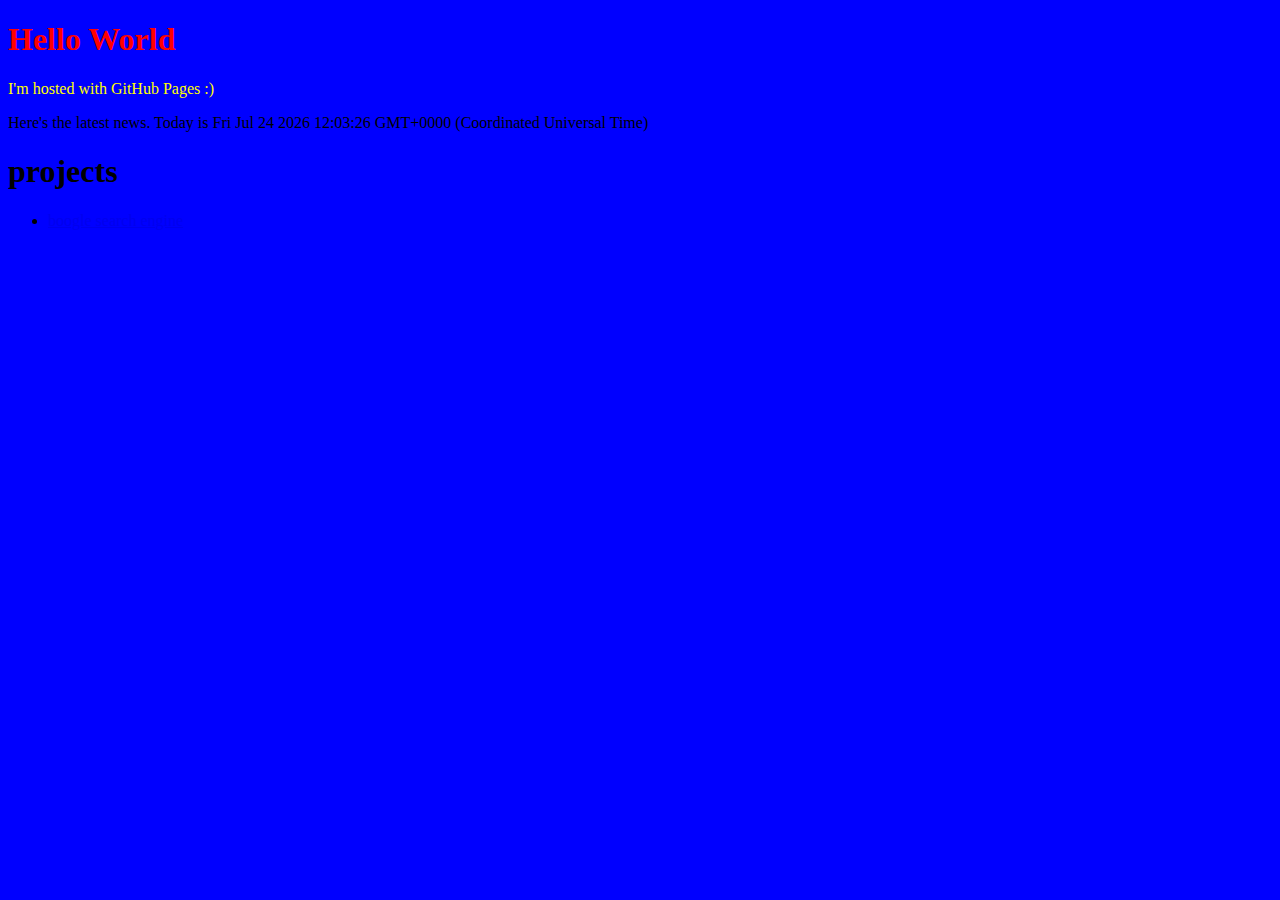
<file: index.html>
<!DOCTYPE html>
<html>
<body bgcolor="0000FF">
<h1 style="font-family:Comic Sans MS; color: #FF0000">Hello World</h1>
<p style="font-family:Comic Sans MS; color: #FFFF00">I'm hosted with GitHub Pages :)</p>

<?php
	echo "Today is " . date("l") . ". ";
?>
Here's the latest news.

<script>
	document.write("Today is " + Date() );
</script>

<!-- <iframe src="https://calendar.google.com/calendar/embed?src=excessiveamountofbees%40gmail.com&ctz=Pacific%2FAuckland" style="border: 0" width="800" height="600" frameborder="0" scrolling="no"></iframe> -->

<h1>projects</h1>
<ul>
	<li><a href="cs50w-proj0/index.html">boogle search engine</a></li>
</ul>

</body>
</html>
</file>
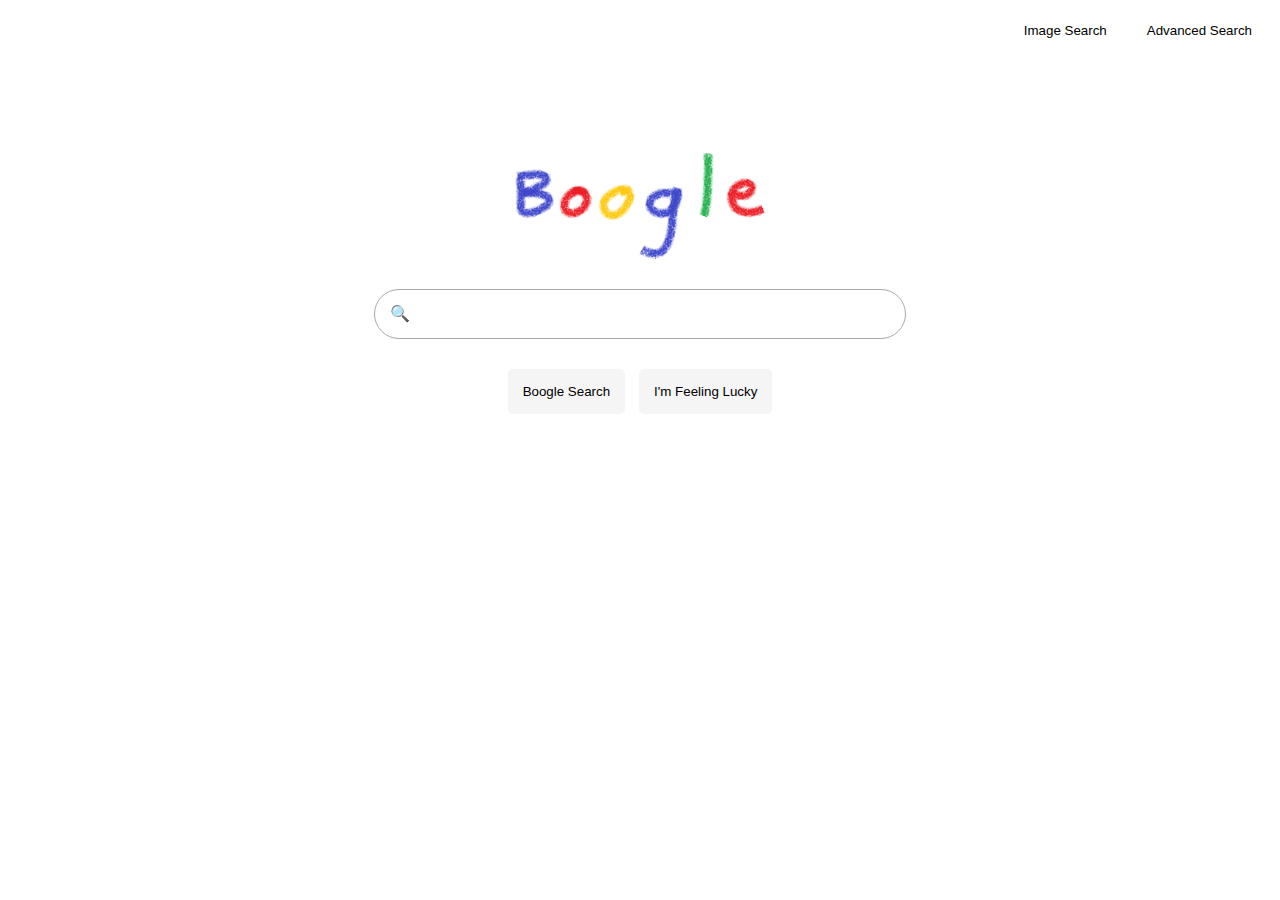
<file: cs50w-proj0/index.html>
<!DOCTYPE html>
<html lang="en">
    <head>
        <title>Boogle Search</title>
        <link rel="icon" type="image/favicon" href="image/favicon.png">
        <link rel="stylesheet" href="styles.css"> <!-- rel: "relationship" -->
    </head>
    <body>
        <div class="flex-container-inner">
            <a href="image-search.html"><button class="button button-top">Image Search</button></a>
            <a href="advanced-search.html"><button class="button button-top">Advanced Search</button></a>    
        </div>

        <a href="https://doodles.google/"><img src="image/logo.png" id="logo"></a>
        
        <form action="https://www.google.com/search"> <!-- when the form is submitted, send the data to the given url -->
            <input id="searchBox" class="searchInput" type="text" name="q" placeholder="🔍"> <!-- what the user types into this input field will be added as a GET param to the url -->
            <br>
            <button class="searchInput button" type="submit">Boogle Search</button>

            <!-- when we click the Lucky button in Google, with devtools Network tab open, we see the redirect url is: https://www.google.com/search?q=hello&btnI=I%27m+Feeling+Lucky&sca_esv=1aa948dbafa5eaee&sxsrf=ACQVn088LO4KT59gQ15Q_pwHP6dPVY5BKA%3A1709287945466&source=hp&ei=CarhZaC1F8Lv2roP9pS20AU&iflsig=ANes7DEAAAAAZeG4GY06Nn2_9uLD6-DeseH4fIyE3dga -->
            <!-- Do NOT use hidden input for the Lucky button because we have multiple submit buttons, so if we used it, it would apply to both buttons. We only want to apply the URL param for I'm Feeling Lucky if we click the Lucky button, so attach those details to the button itself - do not have a separate hidden input because it won't work. -->
            <!-- btnI: name of the URL param -->
            <!-- value="I'm Feeling Lucky": value of the URL param. Note that we don't write it as in the Google URL (I%27m+Feeling+Lucky); we format it with apostrophe and spaces. -->
            <!-- use <button> instead of <input> because <input> is self-closing (https://stackoverflow.com/a/55009889/8042538) -->
            <button class="searchInput button" name="btnI" value="I'm Feeling Lucky" type="submit">I'm Feeling Lucky</button>
        </form>
    </body>
</html>
</file>
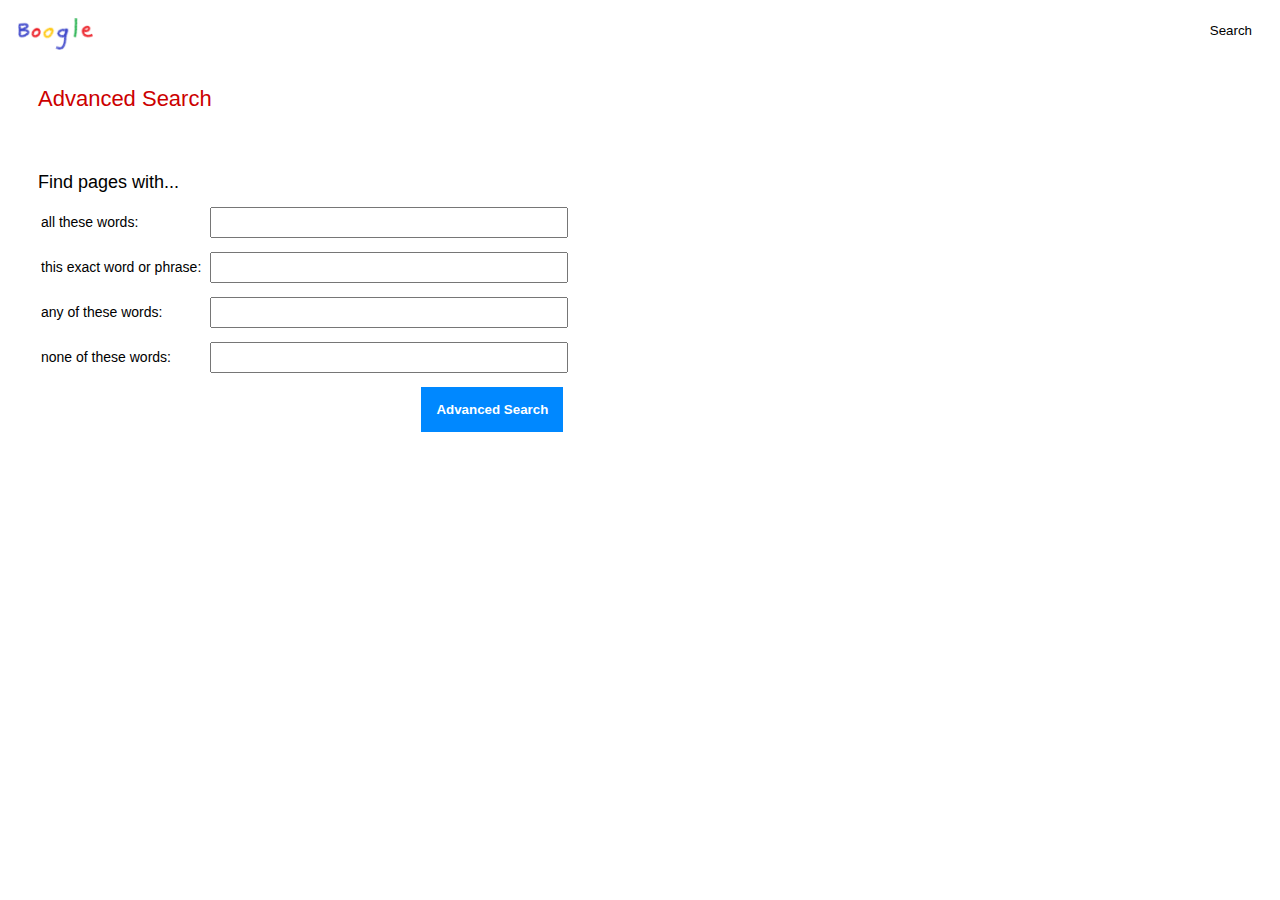
<file: cs50w-proj0/advanced-search.html>
<!-- https://www.google.com/advanced_search -->
<!DOCTYPE html>
<html lang="en">
    <head>
        <title>Boogle Advanced Search</title>
        <link rel="icon" type="image/favicon" href="image/favicon.png">
        <link rel="stylesheet" href="styles.css">
    </head>
    <body>
        <div class="flex-container-outer">
            <a href="https://doodles.google/"><img src="image/logo.png" id="logoSmall"></a>
            <div class="flex-container-inner">
                <a href="index.html"><button class="button button-top">Search</button></a>
            </div>
        </div>

        <h3>Advanced Search</h3>
        <h4>Find pages with...</h4>
        <form action="https://www.google.com/search" id="form-adv-search"> <!-- when the form is submitted, send the data to the given url -->
            <table>
                <tr>
                    <td>
                        all these words:
                    </td>
                    <td>
                        <!-- the url we get when we go to google.com/advanced_search and enter hi;hello;bonjour;goodbye: https://www.google.com/search?as_q=hi&as_epq=hello&as_oq=bonjour&as_eq=goodbye&as_nlo=&as_nhi=&lr=&cr=&as_qdr=all&as_sitesearch=&as_occt=any&as_filetype=&tbs= -->
                        <input class="inputBox" type="text" name="as_q">
                    </td>
                </tr>
                <tr>
                    <td>
                        this exact word or phrase:
                        <td>
                            <input class="inputBox" type="text" name="as_epq">
                        </td>
                    </td>
                </tr>
                <tr>
                    <td>
                        any of these words:
                        <td>
                            <input class="inputBox" type="text" name="as_oq">
                        </td>
                    </td>
                </tr>
                <tr>
                    <td>
                        none of these words:
                        <td>
                            <input class="inputBox" type="text" name="as_eq">
                        </td>
                    </td>
                </tr>
                <tr>
                    <td></td>
                    <td id="advBtnContainer">
                        <input class="button buttonBlue" type="submit" value="Advanced Search">
                    </td>
                </tr>
            </table>
        </form>
    </body>
</html>
</file>
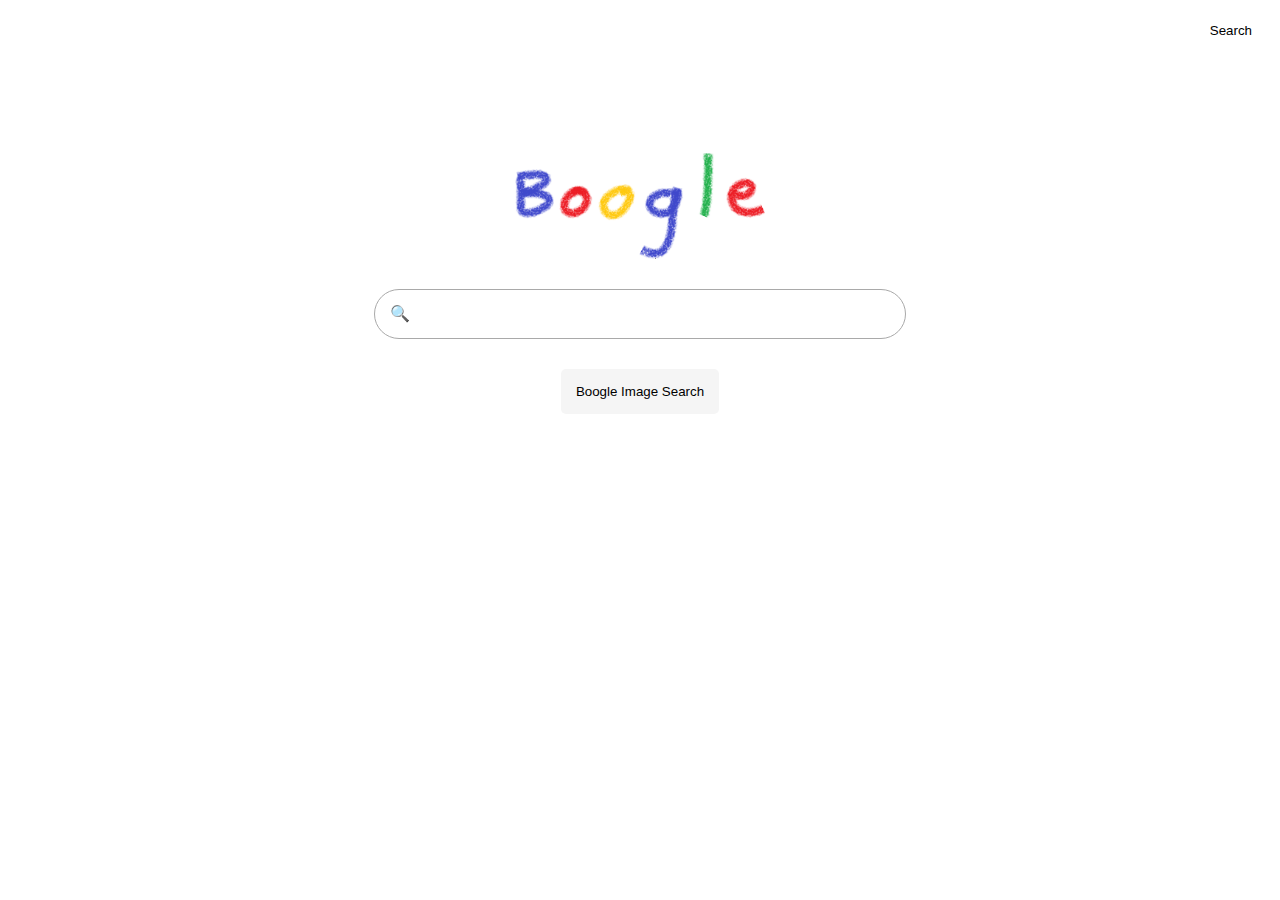
<file: cs50w-proj0/image-search.html>
<!DOCTYPE html>
<html lang="en">
    <head>
        <title>Boogle Image Search</title>
        <link rel="icon" type="image/favicon" href="image/favicon.png">
        <link rel="stylesheet" href="styles.css">
    </head>
    <body>
        <div class="flex-container-inner">
            <a href="index.html"><button class="button button-top">Search</button></a>
        </div>


        <a href="https://doodles.google/"><img src="image/logo.png" id="logo"></a>
        <form action="https://www.google.com/search">
            <input id="searchBox" class="searchInput" type="text" name="q" placeholder="🔍">
            <br>

            <!-- this is the url we get when we go Google -> Images tab and search 'hello': https://www.google.com/search?q=hello&tbm=isch&ved=2ahUKEwjJ8p2GvdKEAxUmrGMGHXHsDDgQ2-cCegQIABAA&oq=hello&gs_lp=[base64]&sclient=img&ei=HHvhZcn0HabYjuMP8dizwAM&bih=806&biw=719&client=firefox-b-d -->
            <!-- solution: go thru all params of this url and see which ones we need for boogle to go to google images! -->

            <!-- hidden input: adds additional data to the form when submitted. https://www.w3schools.com/tags/att_input_type_hidden.asp -->
            <input type="hidden" name="tbm" value="isch">
            <!-- tbm: Term By Method: use tbm=isch for image search!!! https://stenevang.wordpress.com/2013/02/22/google-advanced-power-search-url-request-parameters/ -->
            <!-- (some other params: https://stackoverflow.com/questions/69660435/what-are-the-components-of-a-google-com-url-string) -->

            <input class="searchInput button" type="submit" value="Boogle Image Search">
        </form>
    </body>
</html>
</file>
<file: cs50w-proj0/styles.css>
#logo {
    width: 250px;
    /* center an image: https://www.freecodecamp.org/news/how-to-center-an-image-in-css/ */
    margin: auto;
    margin-top: 100px;
    display: block;
}

form {
    text-align: center;
}

.searchInput:hover {
    border: darkgray solid 1px;
    box-shadow: 1px 1px 1px darkgray
}

#searchBox {
    border: darkgray solid 1px;
    border-radius: 100px;
    margin: 30px;
    width: 500px;
    font-size: 16px;
    padding: 15px;
}

.button {
    border: none;
    border-radius: 5px;
    padding: 15px;
    margin: 0 5px 0 5px;
    background-color: #f5f5f5;
}

.flex-container-outer {
    display: flex; /* enable flexbox on the element containing the elements to be flexed */
    justify-content: space-between; /* align to right */
}

.flex-container-inner {
    display: flex; /* enable flexbox on the element containing the elements to be flexed */
    justify-content: flex-end; /* align to right */
}

.button-top {
    background-color: white;
}

.button-top:hover {
    text-decoration: underline;
}





/* ADVANCED SEARCH */
#logoSmall {
    padding: 10px;
    width: 75px;
}

h3 {
    color: #CC0000;
    font-weight: normal;
    font-family: Calibri, sans-serif;
    font-size: 22px;
    margin-left: 30px;
    margin-bottom: 60px;
}

h4 {
    font-weight: normal;
    font-family: Calibri, sans-serif;
    font-size: 18px;
    margin-left: 30px;
    margin-bottom: 6px;
}

td {
    text-align: left;
    font-size: 14px;
    font-family: Calibri, sans-serif;
    padding-top: 6px;
    padding-bottom: 6px;
    padding-right: 6px;
}


#form-adv-search {
    margin-left: 30px;
}

.inputBox {
    height: 25px;
    width: 350px; /*TODO: make responsive */
}

.buttonBlue {
    background-color: #0088ff;
    color: white;
    font-weight: bold;
    border-radius: 0px;
}

#advBtnContainer {
    text-align: right;
}
</file>
